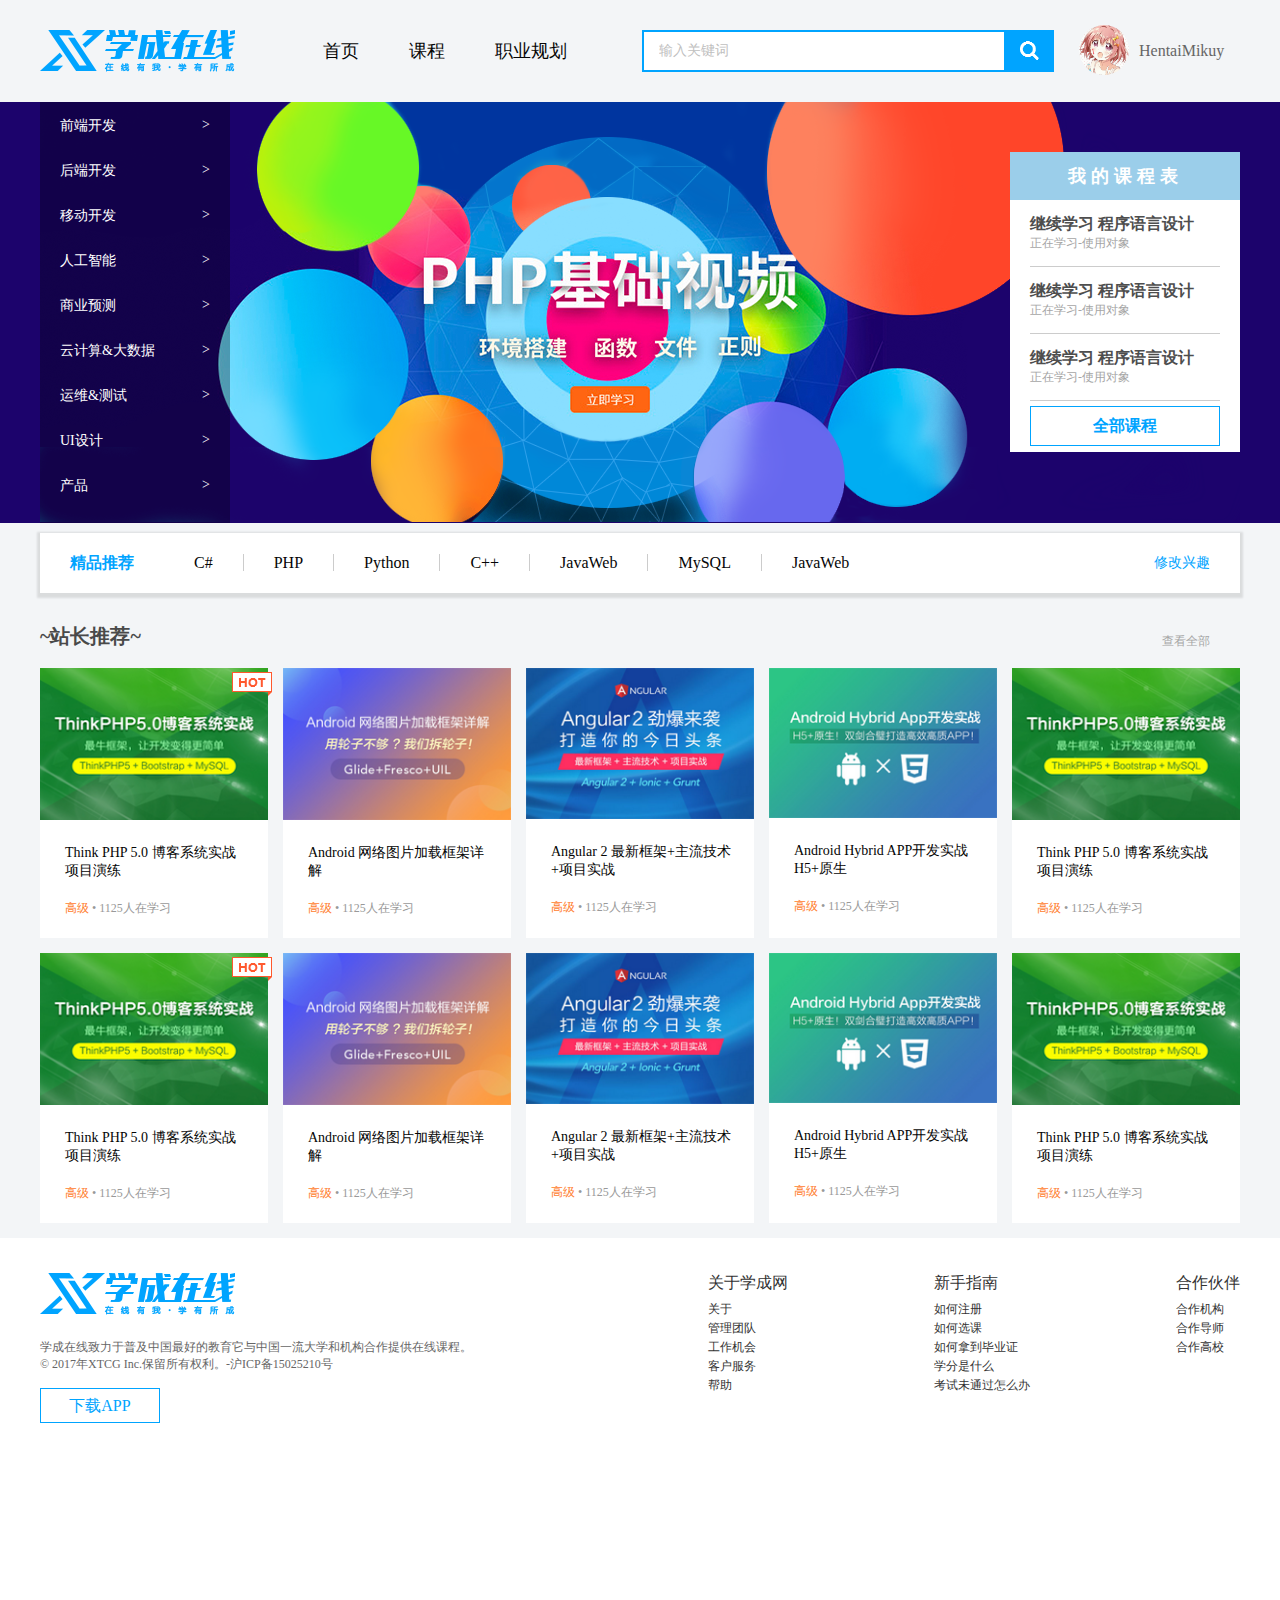
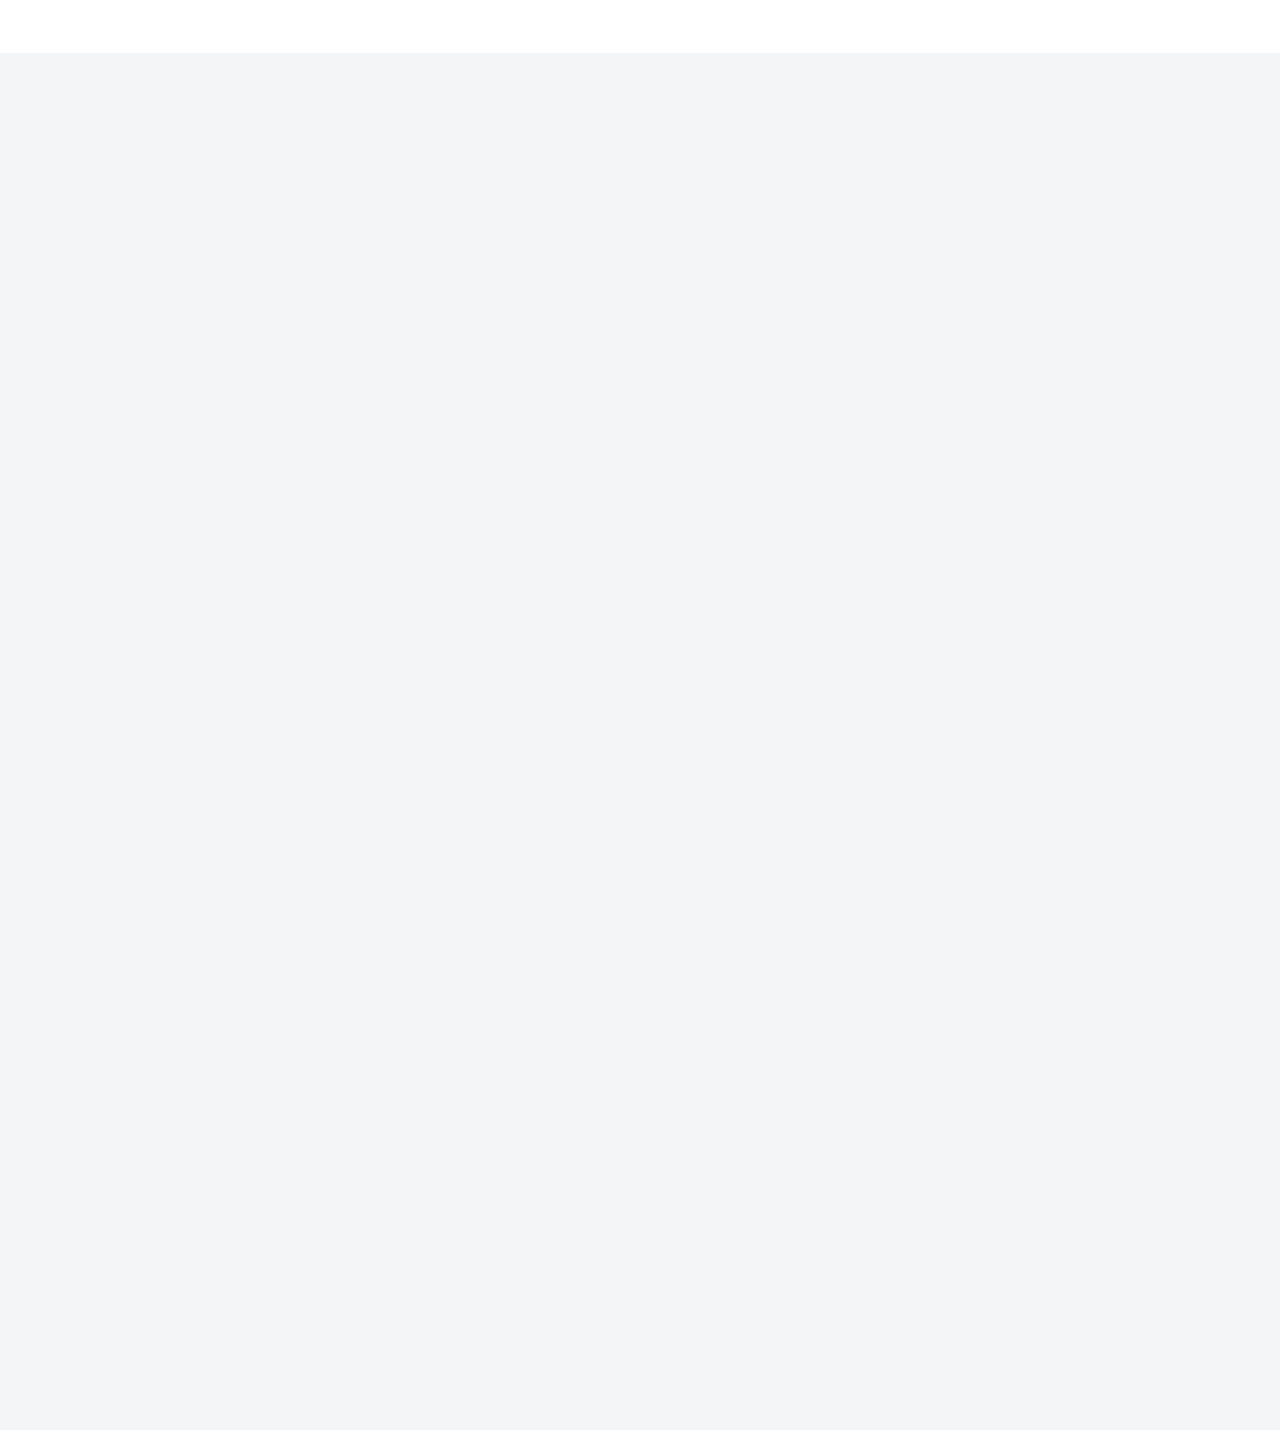
<file: XueChenWeb/index.html>
<!DOCTYPE html>
<html lang="en">

<head>
    <meta charset="UTF-8">
    <meta http-equiv="X-UA-Compatible" content="IE=edge">
    <meta name="viewport" content="width=device-width, initial-scale=1.0">
    <title>学成在线-专注互联网专业成才的网站</title>
    <link rel="stylesheet" href="style.css">
</head>

<body>
    <!-- 头部导航栏 -->
    <div class="header w">
        <div class="logo">
            <img src="img/logo.png" alt="学成在线logo">
        </div>
        <!-- 导航栏模块 -->
        <div class="nav">
            <ul>
                <li><a href="#">首页</a></li>
                <li><a href="#">课程</a></li>
                <li><a href="#">职业规划</a></li>
            </ul>
        </div>
        <!-- 搜索栏模块 -->
        <div class="search">
            <input type="text" value="输入关键词">
            <button></button>
        </div>
        <!-- 用户模块 -->
        <div class="use">
            <div class="avatar"></div>
            <div class="username">HentaiMikuy</div>
        </div>
    </div>
    <!-- 主体展示栏 -->
    <div class="banner">
        <!-- 版心 -->
        <div class="w">
            <div class="subnav">
                <ul>
                    <li><a href="#">前端开发<span> &gt; </span></a></li>
                    <li><a href="#">后端开发<span> &gt; </span></a></li>
                    <li><a href="#">移动开发<span> &gt; </span></a></li>
                    <li><a href="#">人工智能<span> &gt; </span></a></li>
                    <li><a href="#">商业预测<span> &gt; </span></a></li>
                    <li><a href="#">云计算&大数据<span> &gt; </span></a></li>
                    <li><a href="#">运维&测试<span> &gt; </span></a></li>
                    <li><a href="">UI设计<span> &gt; </span></a></li>
                    <li><a href="#">产品<span> &gt; </span></a></li>
                </ul>
            </div>
            <div class="course">
                <h2>我的课程表</h2>
                <div class="bd">
                    <ul>
                        <li>
                            <h4>继续学习 程序语言设计</h4>
                            <p>正在学习-使用对象</p>
                        </li>
                        <li>
                            <h4>继续学习 程序语言设计</h4>
                            <p>正在学习-使用对象</p>
                        </li>
                        <li>
                            <h4>继续学习 程序语言设计</h4>
                            <p>正在学习-使用对象</p>
                        </li>
                    </ul>
                    <a href="#" class="moreclass">全部课程</a>
                </div>
            </div>
        </div>
    </div>
    <!-- 精品推荐 -->
    <div class="goods w">
        <h3>精品推荐</h3>
        <ul>
            <li><a href="#" class="cbor">C#</a></li>
            <li><a href="#">PHP</a></li>
            <li><a href="#">Python</a></li>
            <li><a href="#">C++</a></li>
            <li><a href="#">JavaWeb</a></li>
            <li><a href="#">MySQL</a></li>
            <li><a href="#">JavaWeb</a></li>
        </ul>
        <a href="#" class="mod">修改兴趣</a>
    </div>
    <!-- 站长推荐 -->
    <div class="box w">
        <div class="box-hd">
            <h3>~站长推荐~</h3>
            <a href="#">查看全部</a>
        </div>
        <div class="box-bd">
            <ul class="clearfix">
                <li>
                    <img src="img/thinkphp.png" alt="Think PHP5.0">
                    <h4>Think PHP 5.0 博客系统实战项目演练</h4>
                    <div class="info"><span>高级</span> • 1125人在学习</div>
                    <em><img src="img/hot.png"></em>
                </li>
                <li>
                    <img src="img/android.png" alt="Think PHP5.0">
                    <h4>Android 网络图片加载框架详解</h4>
                    <div class="info"><span>高级</span> • 1125人在学习</div>
                </li>
                <li>
                    <img src="img/angular2.png" alt="Think PHP5.0">
                    <h4>Angular 2 最新框架+主流技术+项目实战</h4>
                    <div class="info"><span>高级</span> • 1125人在学习</div>
                </li>
                <li>
                    <img src="img/androidhybridapp.png" alt="Think PHP5.0">
                    <h4>Android Hybrid APP开发实战 H5+原生</h4>
                    <div class="info"><span>高级</span> • 1125人在学习</div>
                </li>
                <li>
                    <img src="img/thinkphp.png" alt="Think PHP5.0">
                    <h4>Think PHP 5.0 博客系统实战项目演练</h4>
                    <div class="info"><span>高级</span> • 1125人在学习</div>
                </li>
                <li>
                    <img src="img/thinkphp.png" alt="Think PHP5.0">
                    <h4>Think PHP 5.0 博客系统实战项目演练</h4>
                    <div class="info"><span>高级</span> • 1125人在学习</div>
                    <em><img src="img/hot.png"></em>
                </li>
                <li>
                    <img src="img/android.png" alt="Think PHP5.0">
                    <h4>Android 网络图片加载框架详解</h4>
                    <div class="info"><span>高级</span> • 1125人在学习</div>
                </li>
                <li>
                    <img src="img/angular2.png" alt="Think PHP5.0">
                    <h4>Angular 2 最新框架+主流技术+项目实战</h4>
                    <div class="info"><span>高级</span> • 1125人在学习</div>
                </li>
                <li>
                    <img src="img/androidhybridapp.png" alt="Think PHP5.0">
                    <h4>Android Hybrid APP开发实战 H5+原生</h4>
                    <div class="info"><span>高级</span> • 1125人在学习</div>
                </li>
                <li>
                    <img src="img/thinkphp.png" alt="Think PHP5.0">
                    <h4>Think PHP 5.0 博客系统实战项目演练</h4>
                    <div class="info"><span>高级</span> • 1125人在学习</div>
                </li>
            </ul>
        </div>
    </div>
    <!-- 尾部 -->
    <div class="footer">
        <div class="w">
            <div class="copyright">
                <img src="img/logo.png" alt="logo">
                <p>学成在线致力于普及中国最好的教育它与中国一流大学和机构合作提供在线课程。<br>
                    © 2017年XTCG Inc.保留所有权利。-沪ICP备15025210号</p>
                <a href="#" class="app">下载APP</a>
            </div>
            <div class="links">
                <dl class="one">
                    <dt>关于学成网</dt>
                    <dd><a href="#">关于</a></dd>
                    <dd><a href="#">管理团队</a></dd>
                    <dd><a href="#">工作机会</a></dd>
                    <dd><a href="#">客户服务</a></dd>
                    <dd><a href="#">帮助</a></dd>
                </dl>
                <dl>
                    <dt>新手指南</dt>
                    <dd><a href="#">如何注册</a></dd>
                    <dd><a href="#">如何选课</a></dd>
                    <dd><a href="#">如何拿到毕业证</a></dd>
                    <dd><a href="#">学分是什么</a></dd>
                    <dd><a href="#">考试未通过怎么办</a></dd>
                </dl>
                <dl>
                    <dt>合作伙伴</dt>
                    <dd><a href="#">合作机构</a></dd>
                    <dd><a href="#">合作导师</a></dd>
                    <dd><a href="#">合作高校</a></dd>
                </dl>
            </div>
        </div>
    </div>
</body>

</html>
</file>
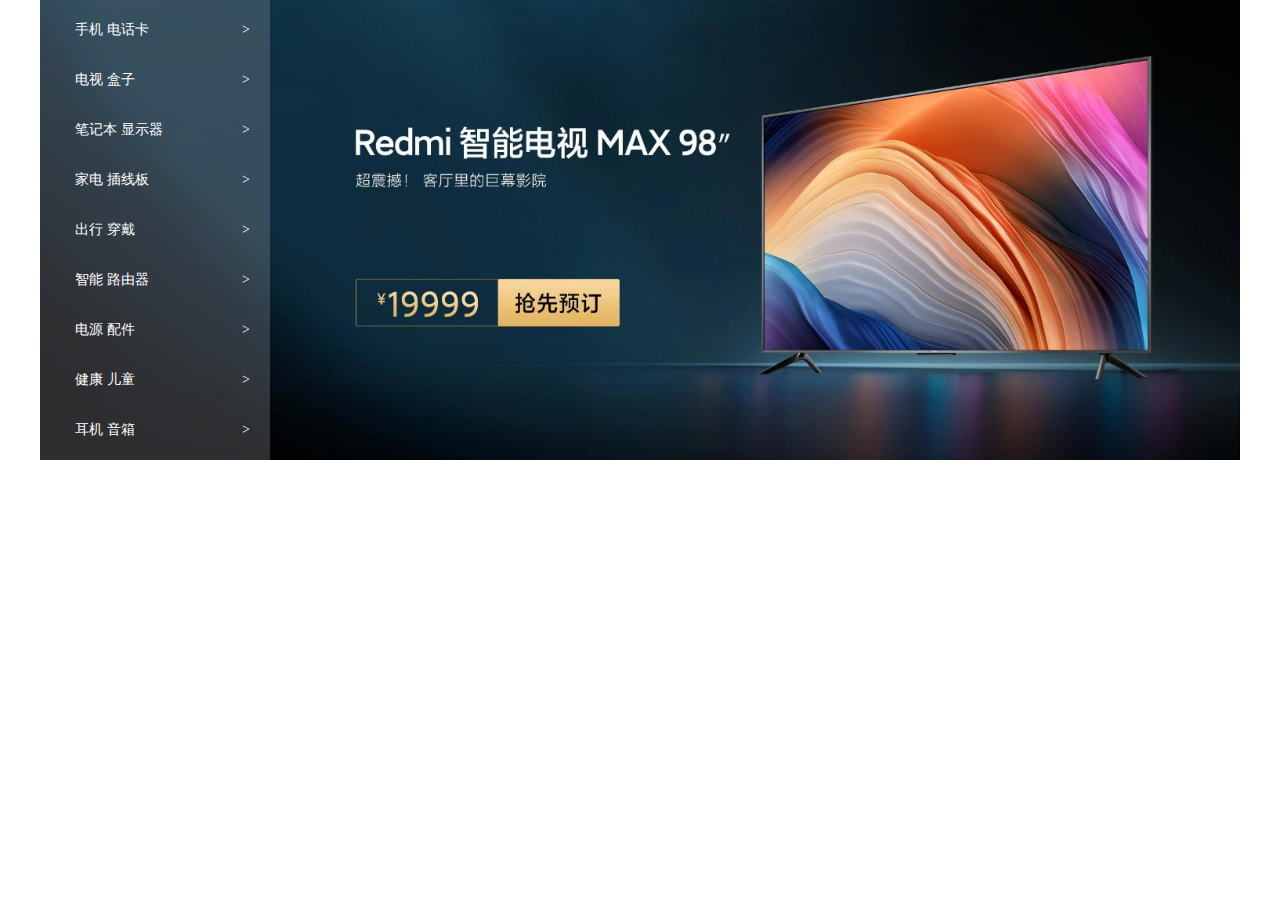
<file: CSS-Study_Case/Folat-XiaoMiShopSidebar.html>
<!DOCTYPE html>
<html lang="en">

<head>
    <meta charset="UTF-8">
    <meta name="viewport" content="width=device-width, initial-scale=1.0">
    <title>Folat-XiaoMiShopSidebar</title>
    <style>
        * {
            margin: 0;
            padding: 0;
        }

        .box {
            width: 1200px;
            height: 460px;
            margin: 0 auto;
            background-color: skyblue;
            background-image: url(../images/xiaomiTV.webp);
            background-size: 1200px 460px;
        }

        .left {
            width: 230px;
            height: 460px;
            background: rgba(151, 153, 158, 0.3);
            float: left;
        }

        a {
            height: 40px;
            display: block;
            text-decoration: none;
            color: white;
            padding-left: 35px;
            line-height: 40px;
            font-size: 14px;
            margin-top: 10px;
        }

        a:hover {
            background-color: #FF6700;
        }

        em {
            font-style: normal;
            float: right;
            padding-right: 20px;
        }
    </style>
</head>

<body>
    <div class="box">
        <div class="left">
            <a href="#">手机 电话卡<em>></em></a>
            <a href="#">电视 盒子<em>></em></a>
            <a href="#">笔记本 显示器<em>></em></a>
            <a href="#">家电 插线板<em>></em></a>
            <a href="#">出行 穿戴<em>></em></a>
            <a href="#">智能 路由器<em>></em></a>
            <a href="#">电源 配件<em>></em></a>
            <a href="#">健康 儿童<em>></em></a>
            <a href="#">耳机 音箱<em>></em></a>
            <a href="#">生活 箱包<em>></em></a>
        </div>
    </div>
</body>

</html>
</file>
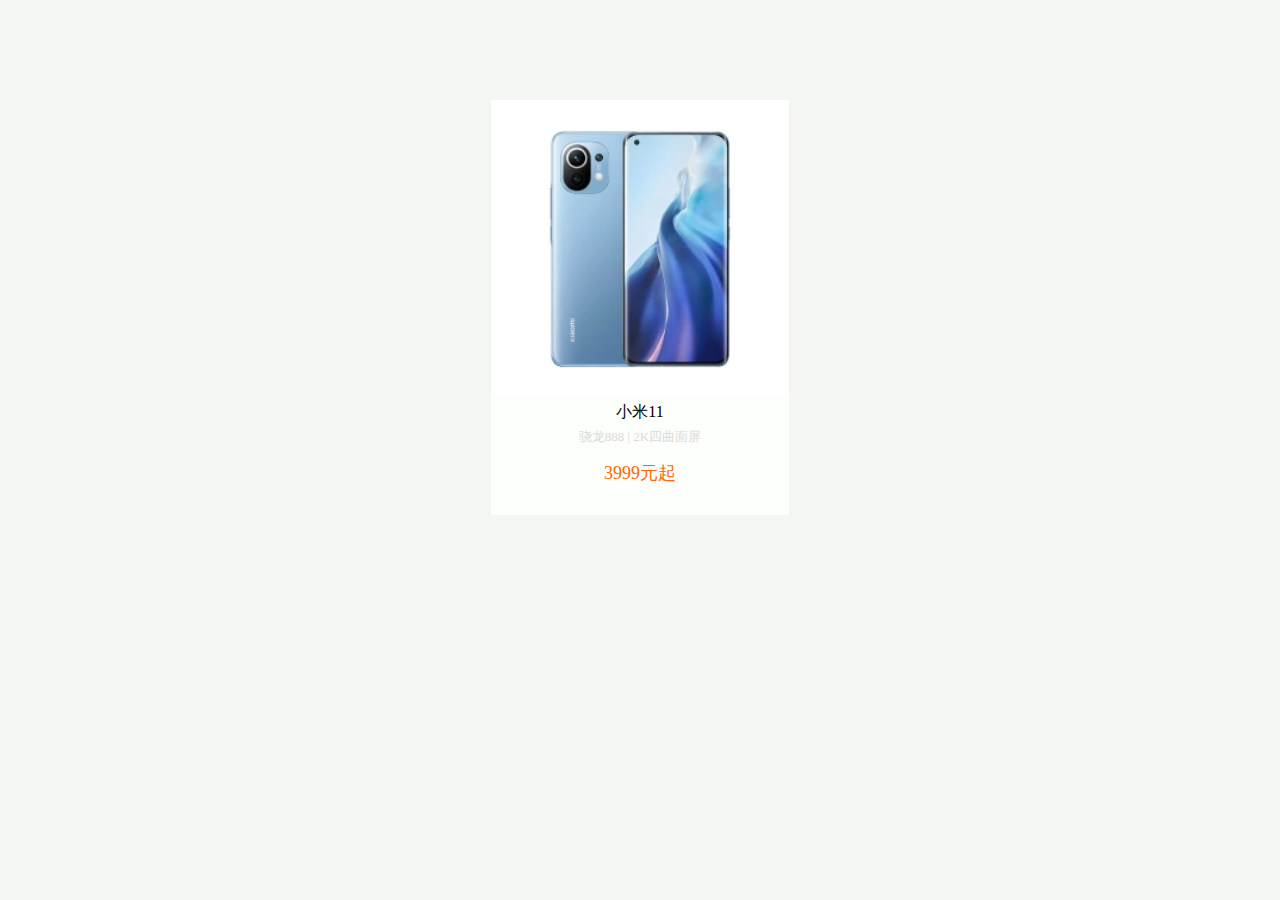
<file: CSS-Study_Case/ProductModules.html>
<!DOCTYPE html>
<html lang="en">

<head>
    <meta charset="UTF-8">
    <meta name="viewport" content="width=device-width, initial-scale=1.0">
    <title>Product Modules</title>
    <style>
        * {
            margin: 0;
            padding: 0;
        }

        body {
            background-color: #F3F6F2;
        }

        .box {
            display: block;
            width: 298px;
            height: 415px;
            margin: 100px auto;
            background-color: #FCFFFC;
            text-decoration: none;
        }

        .box img {
            width: 100%;
        }

        .name {
            text-align: center;
            color: #000;
        }

        .introduction {
            text-align: center;
            font-size: small;
            color: #DADADA;
            margin-top: 5px;
        }

        .price {
            color: #FF6700;
            text-align: center;
            margin-top: 5px;
            font-size: 18px;
            margin-top: 15px;
        }

        a:hover {
            box-shadow: 1px 1px 10px 1px rgba(0, 0, 0, 0.3);
        }
    </style>
</head>

<body>
    <a class="box" href="#">
        <img src="../images/xiaomi11.webp" alt="小米11" />
        <p class="name">小米11</p>
        <p class="introduction">骁龙888 | 2K四曲面屏</p>
        <p class="price">3999元起</p>
    </a>
</body>

</html>
</file>
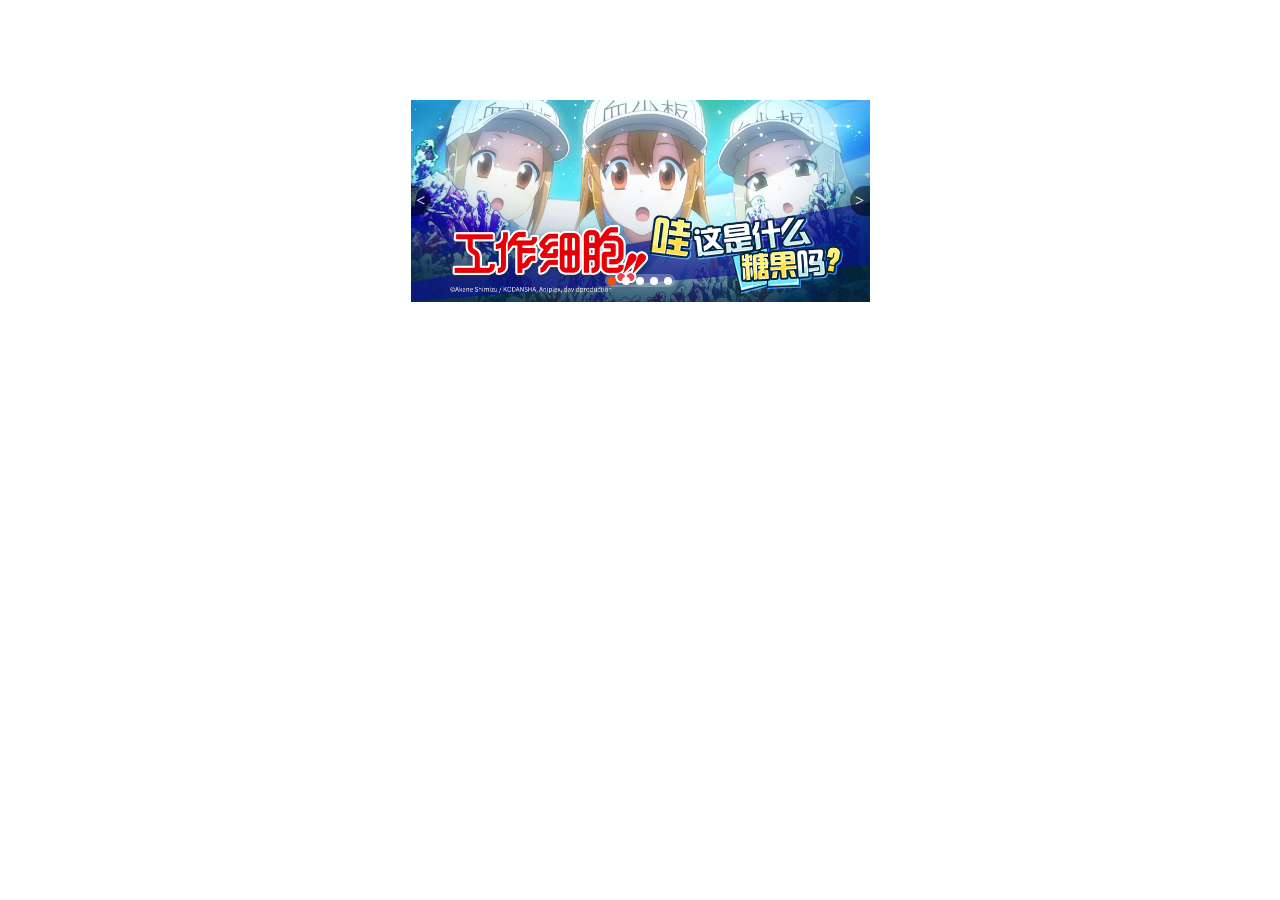
<file: CSS-Study_Case/Rotating Play (Fake).html>
<!DOCTYPE html>
<html lang="en">

<head>
    <meta charset="UTF-8">
    <meta http-equiv="X-UA-Compatible" content="IE=edge">
    <meta name="viewport" content="width=device-width, initial-scale=1.0">
    <title>Rotating Play (Fake)</title>
    <style>
        * {
            margin: 0;
            padding: 0;
        }

        li {
            list-style: none;
        }

        .bili-promo {
            position: relative;
            width: 459px;
            height: 202px;
            background-color: skyblue;
            margin: 100px auto;
        }

        .bili-promo img {
            height: 100%;
            width: 100%;
        }

        .prev,
        .next {
            position: absolute;
            top: 50%;
            margin-top: -15px;
            width: 20px;
            height: 30px;
            background: rgba(0, 0, 0, 0.5);
            text-align: center;
            line-height: 30px;
            color: #fff;
            text-decoration: none;
        }

        .prev {
            left: 0;
            border-top-right-radius: 15px;
            border-bottom-right-radius: 15px;
        }

        .next {
            right: 0;
            border-top-left-radius: 15px;
            border-bottom-left-radius: 15px;
        }

        .porom-nav {
            position: absolute;
            bottom: 15px;
            left: 50%;
            margin-left: -35px;
            width: 70px;
            height: 13px;
            background: rgba(225, 225, 225, 0.3);
            border-radius: 7px;
        }

        .porom-nav li {
            float: left;
            width: 8px;
            height: 8px;
            background: #fff;
            border-radius: 50%;
            margin: 3px;
        }

        .porom-nav .selected {
            background-color: #ff5000;
        }
    </style>
</head>

<body>
    <div class="bili-promo">
        <img src="../images/WorkCells.png" alt="WorkCells">
        <a href="#" class="prev">&lt;</a>
        <a href="#" class="next">&gt;</a>
        <ul class="porom-nav">
            <li class="selected"></li>
            <li></li>
            <li></li>
            <li></li>
            <li></li>
        </ul>
    </div>
</body>

</html>
</file>
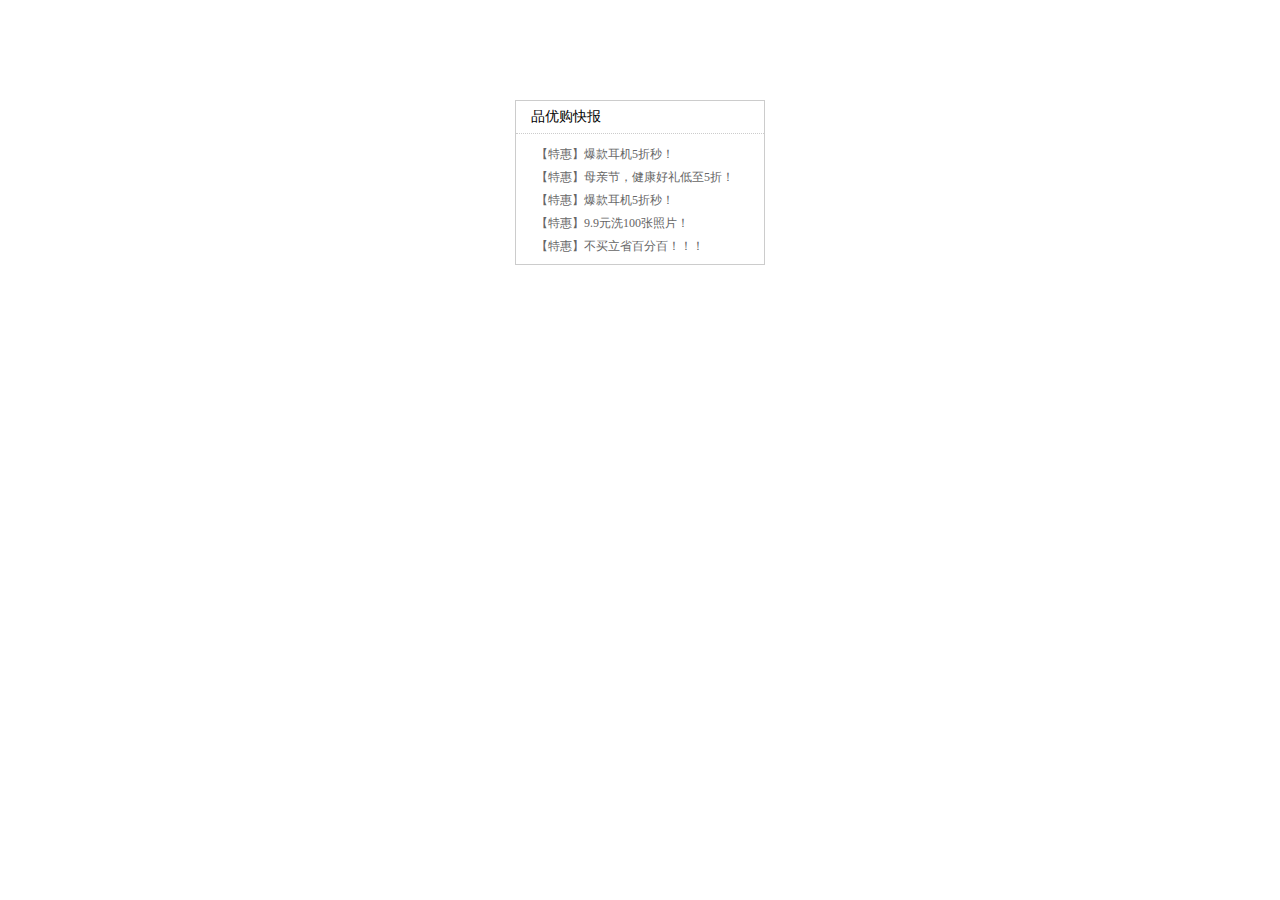
<file: CSS-Study_Case/SnapshotModule.html>
<!DOCTYPE html>
<html lang="en">

<head>
    <meta charset="UTF-8">
    <meta name="viewport" content="width=device-width, initial-scale=1.0">
    <title>Snapshot Module</title>
    <style>
        * {
            padding: 0;
            margin: 0;
        }

        li {
            list-style: none;
        }

        .box {
            width: 248px;
            height: 163px;
            border: 1px solid #ccc;
            margin: 100px auto;
        }

        .box h3 {
            height: 32px;
            border-bottom: 1px dotted #ccc;
            font-size: 14px;
            font-weight: 400;
            line-height: 32px;
            padding-left: 15px;
        }

        .box ul li a {
            text-decoration: none;
            color: #666;
            font-size: 12px;
        }

        .box ul li {
            height: 23px;
            line-height: 23px;
            padding-left: 20px;
        }

        .box ul {
            margin-top: 7px;
        }

        .box ul li a:hover {
            text-decoration: underline;
        }
    </style>
</head>

<body>
    <div class="box">
        <h3>品优购快报</h3>
        <ul>
            <li><a href="#">【特惠】爆款耳机5折秒！</a></li>
            <li><a href="#">【特惠】母亲节，健康好礼低至5折！</a></li>
            <li><a href="#">【特惠】爆款耳机5折秒！</a></li>
            <li><a href="#">【特惠】9.9元洗100张照片！</a></li>
            <li><a href="#">【特惠】不买立省百分百！！！</a></li>
        </ul>
    </div>
</body>

</html>
</file>
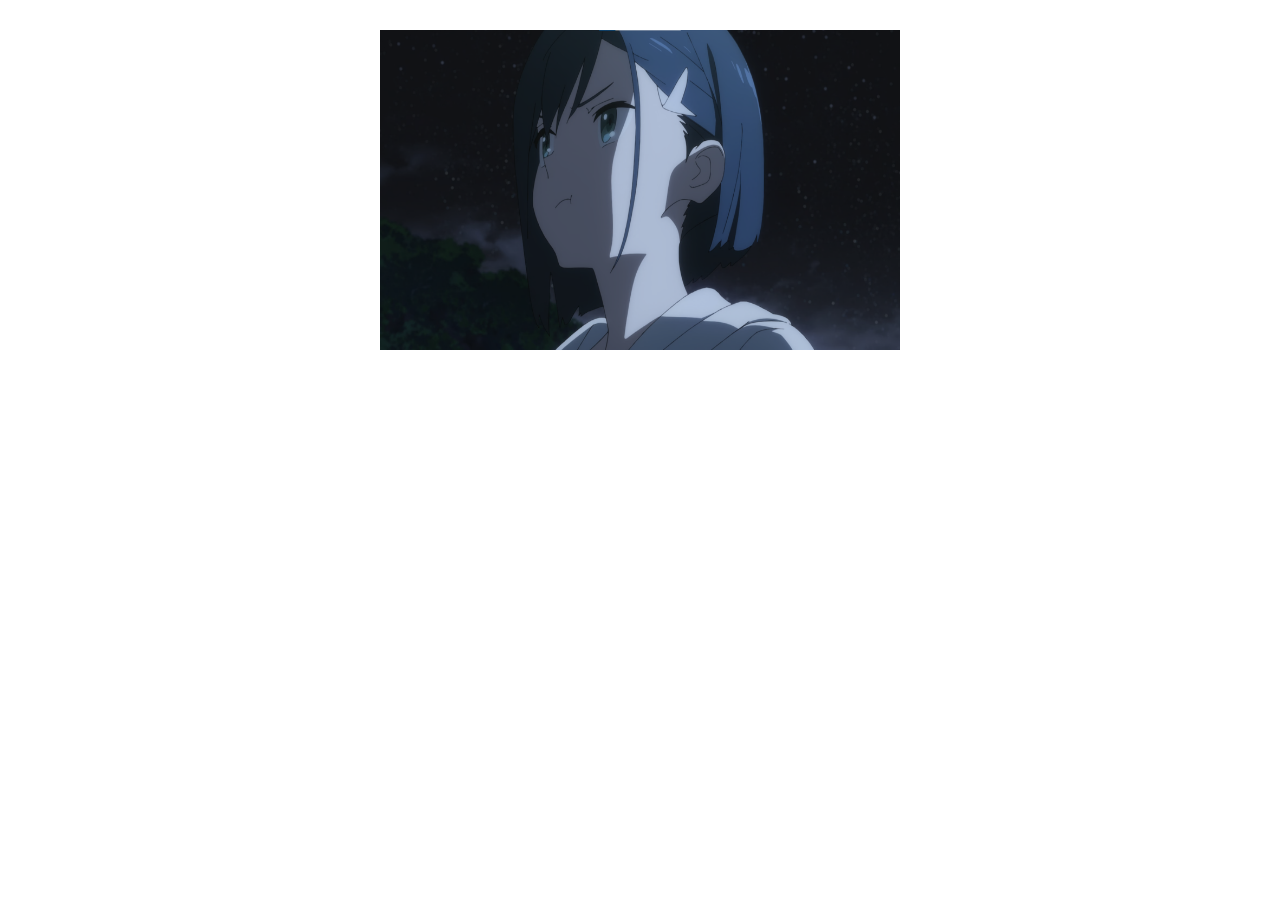
<file: CSS-Study_Case/VideoPlaybackButtonMasking.html>
<!DOCTYPE html>
<html lang="en">

<head>
    <meta charset="UTF-8">
    <meta http-equiv="X-UA-Compatible" content="IE=edge">
    <meta name="viewport" content="width=device-width, initial-scale=1.0">
    <title>Video playback button masking</title>
    <style>
        .video {
            position: relative;
            width: 520px;
            height: 320px;
            background-color: pink;
            margin: 30px auto;
        }

        .video img {
            width: 100%;
            height: 100%;
        }

        .mask {
            display: none;
            position: absolute;
            top: 0;
            left: 0;
            width: 100%;
            height: 100%;
            background: rgba(184, 178, 178, 0.4) url(../images/arr.png) no-repeat center;
            background-size: 10%;
        }

        .video:hover .mask {
            display: block;
        }
    </style>
</head>

<body>
    <div class="video">
        <div class="mask"></div>
        <img src="../images/video.png" alt="topvideo">
    </div>
</body>

</html>
</file>
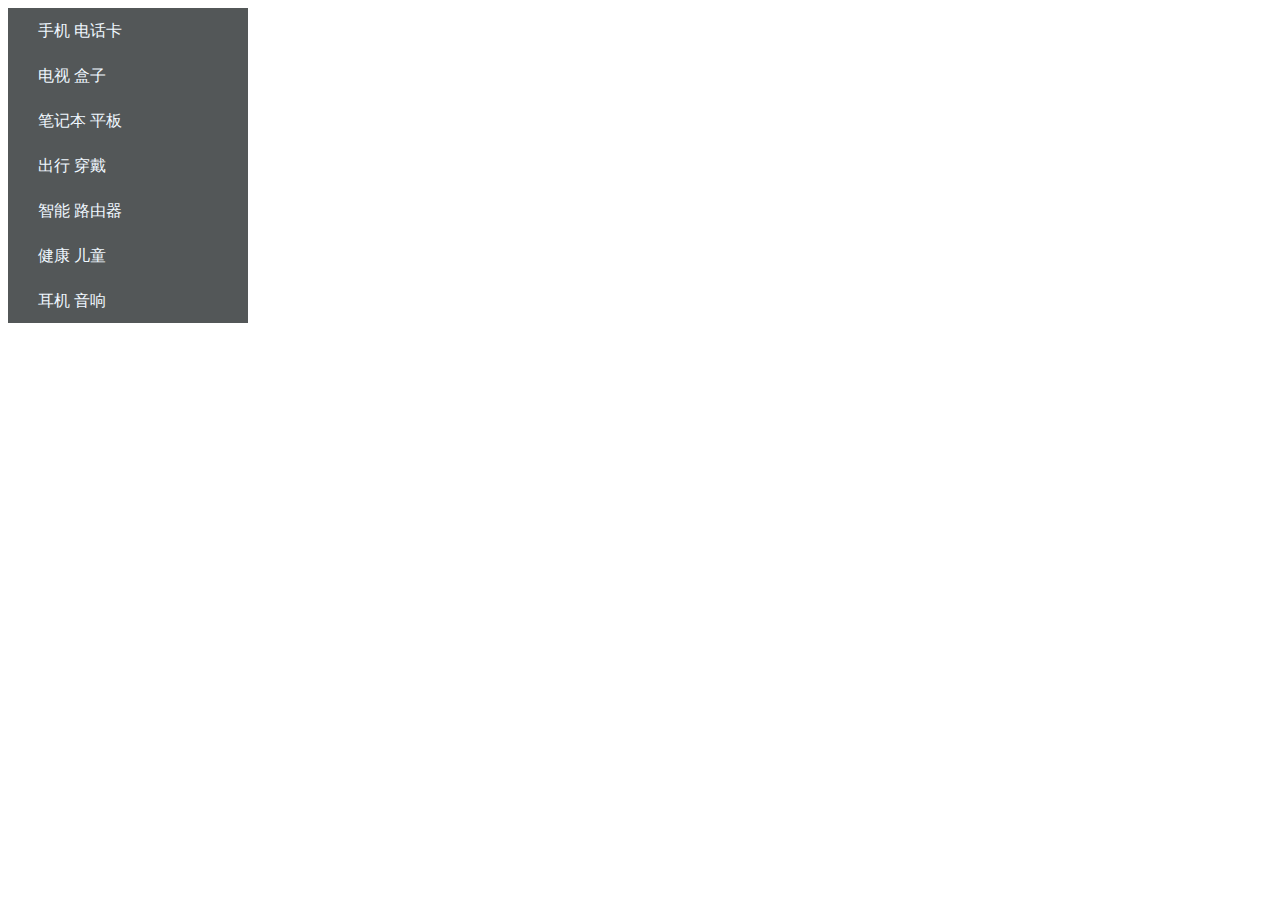
<file: CSS-Study_Case/XiaoMiShopSidebar.html>
<!DOCTYPE html>
<html lang="en">

<head>
    <meta charset="UTF-8">
    <meta name="viewport" content="width=device-width, initial-scale=1.0">
    <title>XiaoMiShopSidebar</title>
    <style>
        a {
            display: block;
            width: 210px;
            height: 45px;
            text-decoration: none;
            background-color: #535758;
            color: aliceblue;
            /* text-align: center; */
            padding-left: 30px;
            line-height: 45px;
        }

        a:hover {
            background-color: #FE6700;
        }
    </style>
</head>

<body>
    <a href="#">手机 电话卡</a>
    <a href="#">电视 盒子</a>
    <a href="#">笔记本 平板</a>
    <a href="#">出行 穿戴</a>
    <a href="#">智能 路由器</a>
    <a href="#">健康 儿童</a>
    <a href="#">耳机 音响</a>
</body>

</html>
</file>
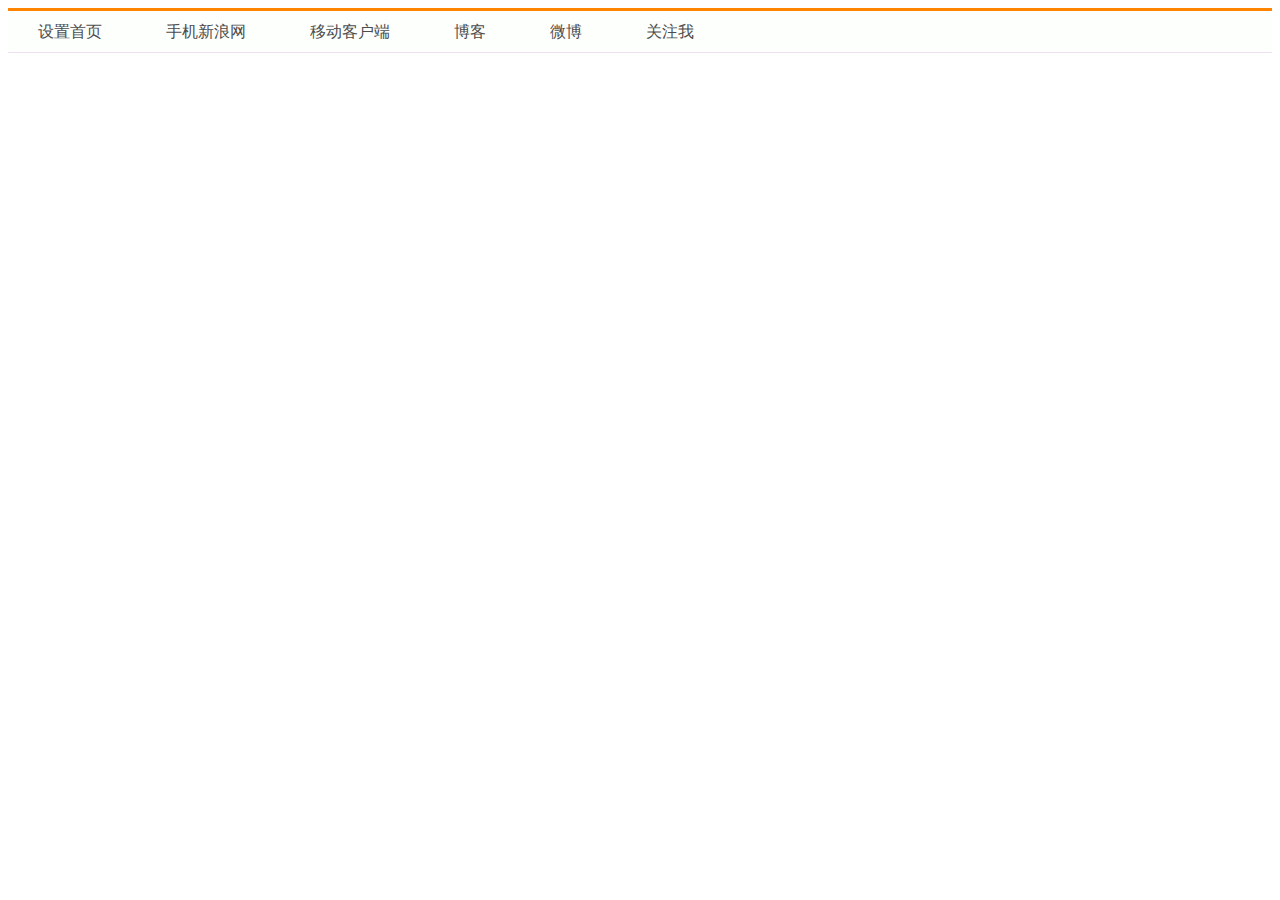
<file: CSS-Study_Case/XinLangNavigationBar.html>
<!DOCTYPE html>
<html lang="en">

<head>
    <meta charset="UTF-8">
    <meta name="viewport" content="width=device-width, initial-scale=1.0">
    <title>XinLangNavigationBar</title>
    <style>
        div {
            height: 41px;
            border-top: 3px solid #ff8500;
            border-bottom: 1px solid #eddef0;
            background-color: #FCFFFC;
            /* border-right-width: 0px; */
            /* border-left-width: 0px; */
            line-height: 41px;
        }

        div a {
            display: inline-block;
            color: #4c4c4c;
            text-decoration: none;
            /* height: 41px; */
            padding: 0px 30px;
        }

        div a:hover {
            background-color: #EEEFEC;
            color: #FCA13A;
        }
    </style>
</head>

<body>
    <div>
        <a href="#">设置首页</a>
        <a href="#">手机新浪网</a>
        <a href="#">移动客户端</a>
        <a href="#">博客</a>
        <a href="#">微博</a>
        <a href="#">关注我</a>
    </div>
</body>

</html>
</file>
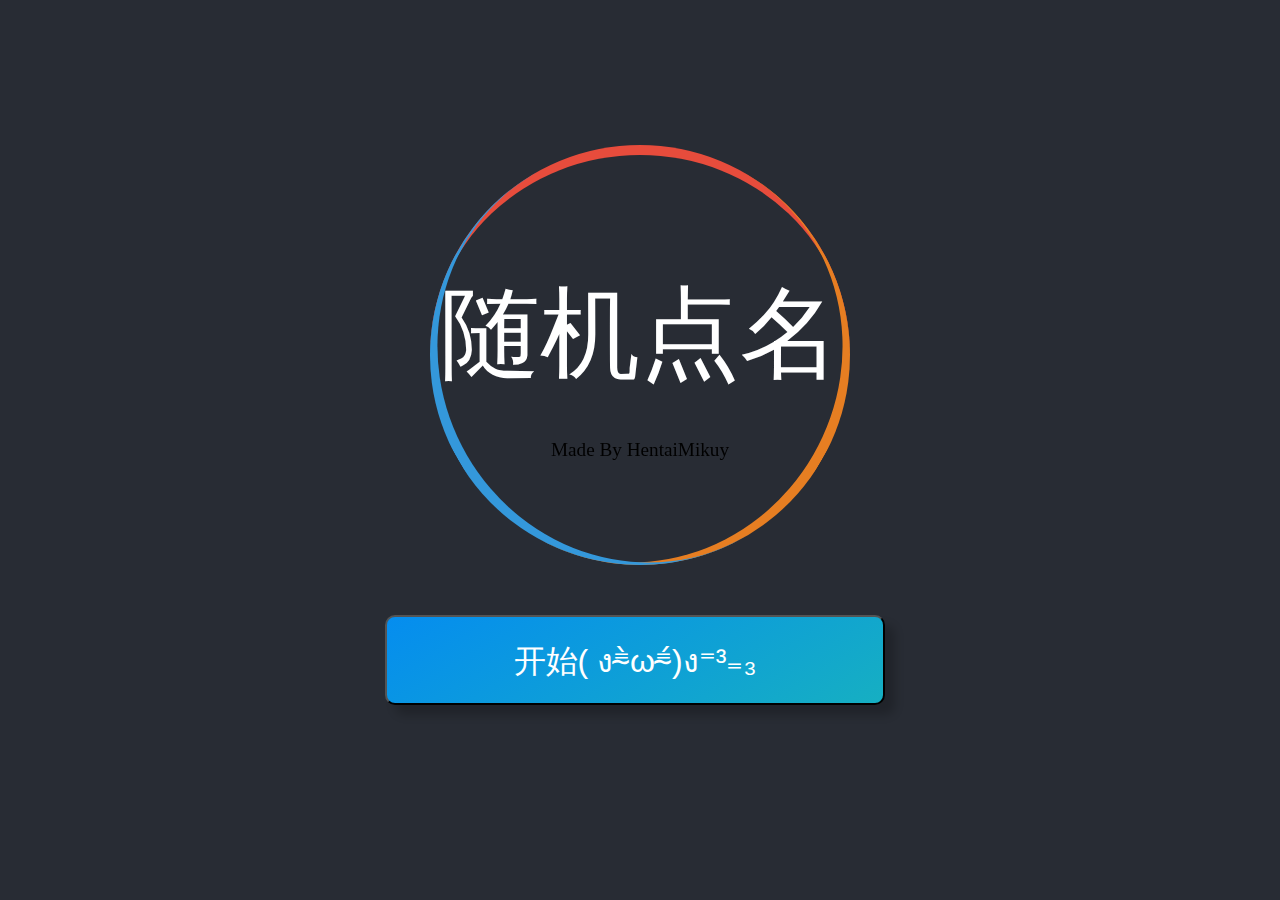
<file: Roll-caller/点名器.html>
<!DOCTYPE html>
<html lang="en">
    <head>
        <meta charset="UTF-8">
        <meta name="viewport" content="width=device-width,initial-scale=1.0">
        <title>材科B202随机点名</title>
        <link href="name-taker.css" type="text/css" rel="stylesheet" />
    </head>
    <body>
        <div id="content1">
            <div id="content2">
                <span id="span">
                    随机点名
                </span>
            </div>
            <button id="btn">
                开始( ง⁼̴̀ω⁼̴́)ง⁼³₌₃
            </button>
        </div>
        <div class="auth">
            <p>Made By HentaiMikuy</p>
        </div>

        <script>
            var arr = ['miku','kano','sana','timkito'];
            var box = document.getElementById('btn');
            var content = document.getElementById('content');
            var span = document.getElementById('span');
            var timer;
            var testNum = true;
            box.onclick = function(){
                if(testNum){
                    start();
                    testNum = false;
                    box.innerHTML = '开始 ( ง⁼̴̀ω⁼̴́)ง⁼³₌₃';
                }
                else{
                    stop();
                    box.innerHTML = '就决定是你了 (๑•̀ㅂ•́)و✧';
                    testNum = true;
                }
            }
            function start(){
                timer = setInterval(function(){
                    var num = random(0,arr.length-2);
                    span.innerHTML = arr[num];
                },1)
            }
            function stop(){
                clearInterval(timer);
            }
            function random(a,b){
                var randomNum = Math.round(Math.random()*(b-a)+a);
                return randomNum;
            }
        </script>
    </body>
</html>
</file>
<file: XueChenWeb/style.css>
* {
    margin: 0;
    padding: 0;
}

input,button,select,textarea {
    outline:none;
}

body {
    background-color: #f3f5f7;
    height: 3000px;
}

li {
    list-style: none;
}
/* 清除浮动 */
.clearfix:before , .clearfix:after {
    content: "";
    display: table;
}
.clearfix:after {
    clear: both;
}
.clearfix {
    *zoom: 1;
}
/* 清除浮动 */
.w {
    width: 1200px;
    margin: auto;
}

.header {
    margin: 30px auto;
    height: 42px;
}

.logo {
    float: left;
    width: 198px;
    height: 42px;
    
}

.nav {
    float: left;
    margin-left: 60px;
}

.nav ul li {
    float: left;
    margin: 0 15px;
}

a {
    text-decoration: none;
}

.nav ul li a {
    display: block;
    height: 42px;
    padding: 0 10px;
    line-height: 42px;
    font-size: 18px;
    color: #050505;
}

.nav ul li a:hover{
    border-bottom: 2px solid #00a4ff;
    color: #00a4ff;
}

.search {
    float: left;
    width: 412px;
    height: 42px;
    background-color: #00a4ff;
    margin-left: 50px;
}

.search input {
    float: left;
    width: 345px;
    height: 38px;
    border: 2px solid #00a4ff;
    border-right: 0;
    color:#bfbfbf;
    font-size: 14px;
    padding-left: 15px;
}


.search button {
    float: left;
    width: 50px;
    height: 42px;
    border: 0;
    background: url(img/btn.png);
}

.search button:active {
    width: 45px;
    height: 30px
}

.avatar {
    float: left;
    margin-left: 25px;
    margin-top: -5px;
    width: 50px;
    height: 50px;
    background-color: #00a4ff;
    border-radius: 50%;
    background-image: url(../images/1.jpg);
    background-size: 50px 50px;
}

.username {
    float: left;
    height: 42px;
    width: 10px;
    line-height: 42px;
    margin-left: 10px;
    color: #666;
}

/* banner区域 */
.banner {
    height: 421px;
    background-color: #1c036c;
}

.banner .w {
    height: 421px;
    background: url(img/banner2.png) no-repeat top center;
}

.subnav {
    float: left;
    width: 190px;
    height: 421px;
    background:rgba(0, 0, 0, 0.3);
}

.subnav ul li {
    height: 45px;
    line-height: 45px;
    padding: 0 20px;
}

.subnav ul li a {
    font-size: 14px;
    color: #fff;
}

.subnav ul li a span {
    float: right;
}

.subnav ul li a:hover {
    color: #00a4ff;
}

.subnav ul li:hover {
    background: rgba(0, 0, 0, 0.35);
}


.course {
    float: right;
    width: 230px;
    height: 300px;
    margin-top: 50px;
    background-color: #fff;
}

.course h2 {
    height: 48px;
    background-color: #9bceea;
    text-align: center;
    line-height: 48px;
    font-size: 18px;
    color:#fff;
    letter-spacing: 5px;

}

.bd {
    padding: 0 20px;
}

.bd ul li {
    padding: 14px 0;
    border-bottom: 1px solid #ccc;
}

.bd ul li h4 {
    font-size: 16px;
    color: #4e4e4e;
}

.bd ul li p {
    font-size: 12px;
    color: #a5a5a5;
}

.bd .moreclass {
    display: block;
    margin-top: 5px;
    height: 38px;
    border: 1px solid #00a4ff;
    text-align: center;
    line-height: 38px;
    color: #00a4ff;
    font-size: 16px;
    font-weight: 700;
}

/* 精品推荐模块 */

.goods {
    height: 60px;
    margin-top: 10px;
    background-color: #fff;
    box-shadow: 0 2px 2px 3px rgba(0, 0, 0, 0.1);
    line-height: 60px;
}

.goods h3 {
    float: left;
    margin-left: 30px;
    font-size: 16px;
    color: #00a4ff;
}

.goods ul {
    float: left;
    margin-left: 30px;
}

.goods ul li {
    float: left;
}

.goods ul li a {
    padding: 0 30px;
    font-size: 16px;
    color: #050505;
    border-left: 1px solid #ccc;
}

.goods ul li .cbor {
    border-left: 0px solid #fff;
}

.mod {
    float: right;
    margin-right: 30px;
    font-size: 14px;
    color: #00a4ff;
}

.box {
    margin-top: 30px;
}

.box-hd {
    height: 45px;
}

.box-hd h3 {
    float: left;
    font-size: 20px;
    color: #494949;
}

.box-hd a {
    float: right;
    font-size: 12px;
    color: #a5a5a5;
    margin-top: 10px;
    margin-right: 30px;
}

.box-bd ul {
    width: 1225px;
}

.box-bd ul li {
    position: relative;
    float: left;
    width: 228px;
    height: 270px;
    background-color: #fff;
    margin-right: 15px;
    margin-bottom: 15px;
}

.box-bd ul li em {
    position: absolute;
    top: 4px;
    right: -4px;
}

.box-bd ul li > img {
    width: 100%;
}

.box-bd ul li h4 {
    margin: 20px 20px 20px 25px;
    font-size: 14px;
    color: #050505;
    font-weight: 400;
}

.box-bd .info {
    margin: 0 20px 0 25px;
    font-size: 12px;
    color: #999;
}

.box-bd .info span {
    color: #ff7c2d;
}

.footer {
    height: 415px;
    background-color: #fff;
}

.footer .w {
    padding-top: 35px;
}

.copyright {
    float: left;
}

.links {
    float: right;
}

.copyright p {
    margin: 20px 0 15px 0;
    font-size: 12px;
    color: #666;
}

.copyright .app {
    display: block;
    width: 118px;
    height: 33px;
    border: 1px solid #00a4ff;
    line-height: 33px;
    text-align: center;
    color: #00a4ff;
    font-size: 16px;
}

.links dl {
    float: left;
    margin-left: 146px;
}

.links dl dt {
    font-size: 16px;
    color: #333;
    margin-bottom: 5px;
}

.links dl dd a {
    font-size: 12px;
    color: #333;
}
</file>
<file: Roll-caller/name-taker.css>
* {
    margin: 0;
    padding: 0;
}

html,body{
    width: 100%;;
    height: 100vh;
    background: #282c34;
    display: flex;
    justify-content: center;
    align-items: center;
}

#btn {
    position: relative;
    width: 500px;
    height: 90px;
    border-radius: 10px;
    overflow: hidden;
    display: flex;
    justify-content: center;
    align-items: center;
    color: white;
    text-align: center;
    user-select: none;
    margin: 5px;
    box-shadow: 10px 10px 10px rgba(0,0,0,0.2);
    background: linear-gradient(
        150deg,
        rgb(5,141,239),
        rgb(22,175,194)
    );
    margin:50px -45px; 
    font-size: xx-large;
}

#content2 {
    width: 420px;
    height: 420px;
    box-sizing: border-box;
    border-radius: 50%;
    border-top: 10px solid #e74c3c;
    position: relative;
    animation: a1 2s linear infinite;
}

#content2::before,#content2::after {
    content:'';
    width: 420px;
    height: 420px;
    position: absolute;
    left: 0;
    top: -10px;
    box-sizing: border-box;
    border-radius: 50%;
}

#content2::before {
    border-top: 10px solid #e67e22;
    transform: rotate(120deg);
}

#content2::after {
    border-top: 10px solid #3498db;
    transform: rotate(240deg);
}

#content2 span {
    font-size: 100px;
    position: absolute;
    width: 420px;
    height: 420px;
    color: #fff;
    text-align: center;
    line-height: 360px;
    animation: a2 2s linear infinite;
}

@keyframes a1 {
    to {
        transform: rotate(360deg);
    }
}

@keyframes a2 {
    to {
        transform: rotate(-360deg);
    }
}

.auth {
    font-size: larger;
    position: fixed;
}
</file>
